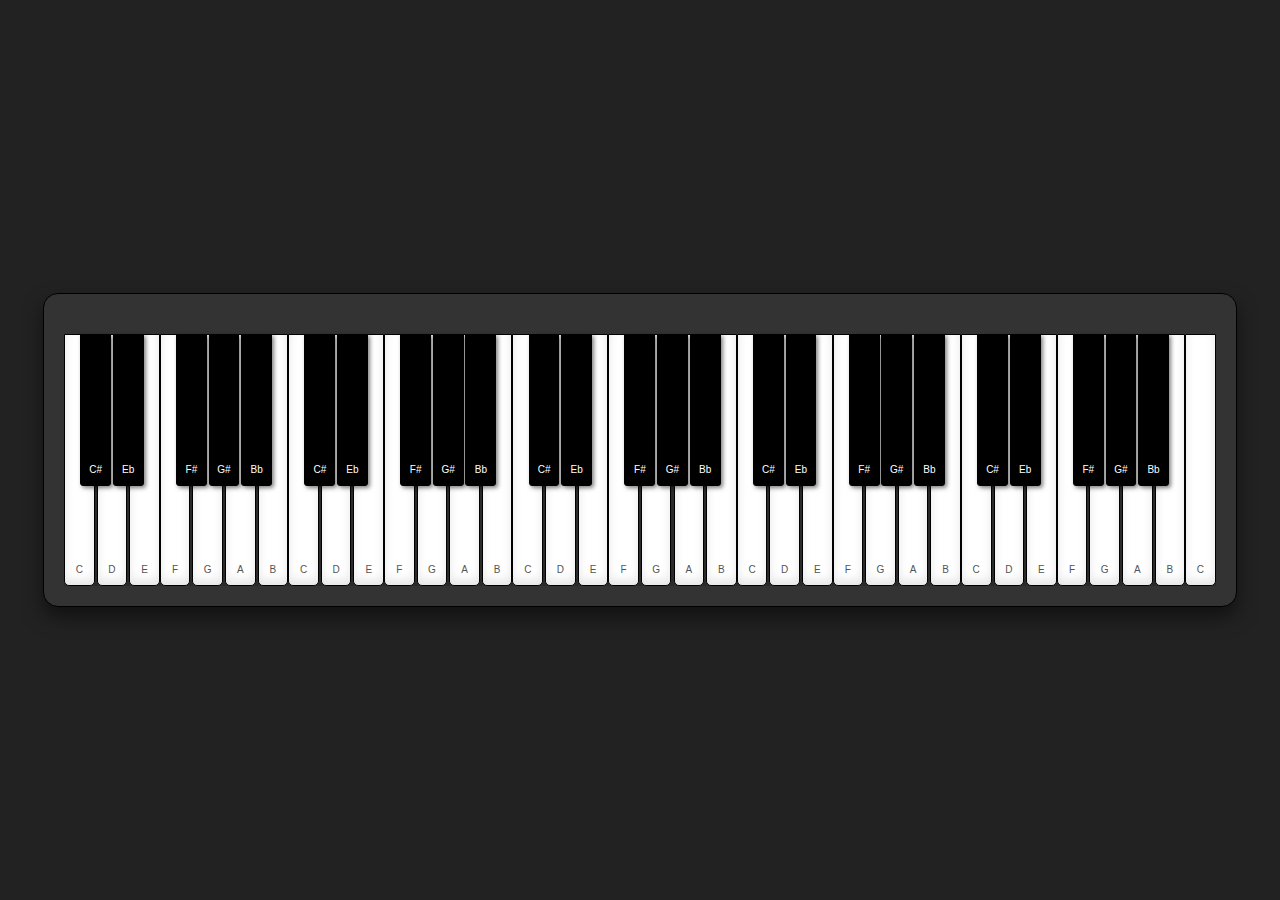
<file: Lab2-Piano/index.html>
<!DOCTYPE html>
<html lang="en">
<head>
    <meta charset="UTF-8">
    <meta name="viewport" content="width=device-width, initial-scale=1.0">
    <title>Piano Keyboard Lab</title>
    <style>
        body {
            margin: 0;
            padding: 0;
            height: 100vh;
            display: flex;
            justify-content: center;
            align-items: center;
            background-color: #222;
            font-family: sans-serif;
        }

        #keyboard {
            background-color: #333;
            border: 1px solid black;
            padding: 40px 20px 20px 20px;
            width: 90vw;
            max-width: 1200px;
            border-radius: 15px;
            box-shadow: 0 10px 20px rgba(0,0,0,0.5);
        }

        #keypad {
            width: 100%;
            background-color: #2a2a2a;
            display: flex;
            position: relative;
        }

        .whiteKey, .blackKey {
            border: 1px solid black;
            display: flex;
            align-items: flex-end;
            justify-content: center;
            padding-bottom: 10px;
            font-size: 10px;
            user-select: none;
            cursor: pointer;
            transition: all 0.1s ease;
        }

        .whiteKey {
            height: 240px;
            flex: 1; 
            background-color: white;
            color: #555;
            border-radius: 0 0 5px 5px;
            box-shadow: inset 0 -5px 10px rgba(0,0,0,0.1);
            z-index: 1;
        }

        .whiteKey:hover {
            background-color: #f0f0f0;
            box-shadow: inset 0 -2px 5px rgba(0,0,0,0.2);
        }

        .whiteKey:active {
            background-color: #e0e0e0;
            box-shadow: inset 0 0 5px rgba(0,0,0,0.4);
            transform: translateY(2px);
        }

        .blackKey {
            height: 140px;
            width: 2.5%;
            min-width: 20px;
            background-color: black;
            color: white;
            margin: 0 -1.25%;
            z-index: 2;
            border-radius: 0 0 3px 3px;
            box-shadow: 2px 2px 4px rgba(0,0,0,0.5);
        }

        .blackKey:hover {
            background-color: #333;
        }

        .blackKey:active {
            background-color: #222;
            box-shadow: 1px 1px 2px rgba(0,0,0,0.5);
            transform: translateY(1px);
        }
    </style>
</head>
<body>
    <div id="keyboard">
        <div id="keypad">            
            <div class="whiteKey">C</div>
            <div class="blackKey">C#</div>
            <div class="whiteKey">D</div>
            <div class="blackKey">Eb</div>
            <div class="whiteKey">E</div>
            <div class="whiteKey">F</div>
            <div class="blackKey">F#</div>
            <div class="whiteKey">G</div>
            <div class="blackKey">G#</div>
            <div class="whiteKey">A</div>
            <div class="blackKey">Bb</div>
            <div class="whiteKey">B</div>

            <div class="whiteKey">C</div>
            <div class="blackKey">C#</div>
            <div class="whiteKey">D</div>
            <div class="blackKey">Eb</div>
            <div class="whiteKey">E</div>
            <div class="whiteKey">F</div>
            <div class="blackKey">F#</div>
            <div class="whiteKey">G</div>
            <div class="blackKey">G#</div>
            <div class="whiteKey">A</div>
            <div class="blackKey">Bb</div>
            <div class="whiteKey">B</div>

            <div class="whiteKey">C</div>
            <div class="blackKey">C#</div>
            <div class="whiteKey">D</div>
            <div class="blackKey">Eb</div>
            <div class="whiteKey">E</div>
            <div class="whiteKey">F</div>
            <div class="blackKey">F#</div>
            <div class="whiteKey">G</div>
            <div class="blackKey">G#</div>
            <div class="whiteKey">A</div>
            <div class="blackKey">Bb</div>
            <div class="whiteKey">B</div>

            <div class="whiteKey">C</div>
            <div class="blackKey">C#</div>
            <div class="whiteKey">D</div>
            <div class="blackKey">Eb</div>
            <div class="whiteKey">E</div>
            <div class="whiteKey">F</div>
            <div class="blackKey">F#</div>
            <div class="whiteKey">G</div>
            <div class="blackKey">G#</div>
            <div class="whiteKey">A</div>
            <div class="blackKey">Bb</div>
            <div class="whiteKey">B</div>

            <div class="whiteKey">C</div>
            <div class="blackKey">C#</div>
            <div class="whiteKey">D</div>
            <div class="blackKey">Eb</div>
            <div class="whiteKey">E</div>
            <div class="whiteKey">F</div>
            <div class="blackKey">F#</div>
            <div class="whiteKey">G</div>
            <div class="blackKey">G#</div>
            <div class="whiteKey">A</div>
            <div class="blackKey">Bb</div>
            <div class="whiteKey">B</div>

            <div class="whiteKey">C</div>
        </div>
    </div>
</body>
</html>
</file>
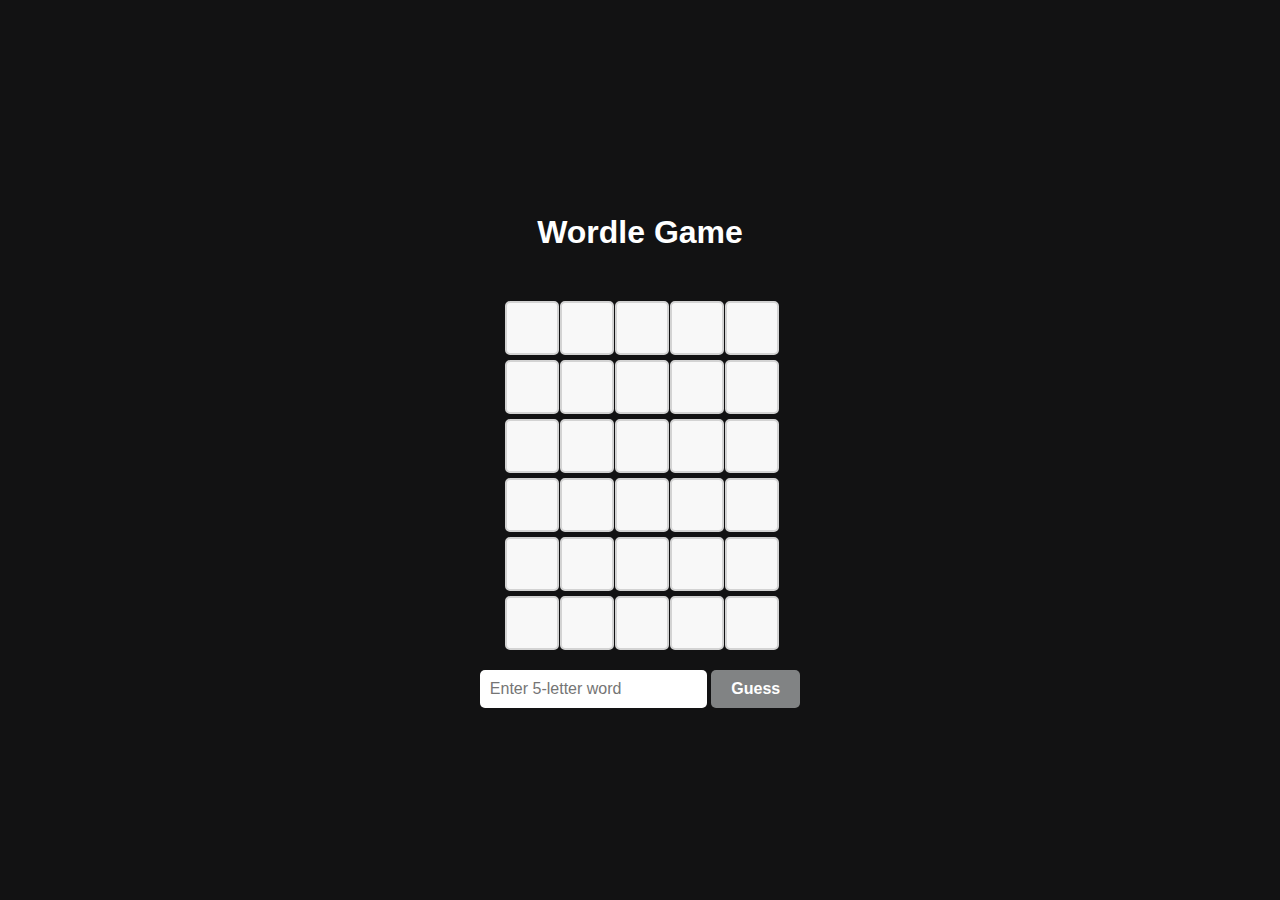
<file: Lab3-Wordle/index.html>
<!DOCTYPE html>
<html lang="en">
<head>
    <meta charset="UTF-8">
    <meta name="viewport" content="width=device-width, initial-scale=1.0">
    <title>Wordle Game</title>
    <link rel="stylesheet" href="style.css">
</head>
<body>
    <h1>Wordle Game</h1>
    <div id="message-container"></div>
    <div id="board"></div>
    
    <div class="controls">
        <input type="text" id="guessInput" maxlength="5" placeholder="Enter 5-letter word">
        <button id="guessButton">Guess</button>
        <button id="restartButton" style="display: none;">New Game</button>
    </div>

    <script src="script.js"></script>
</body>
</html>
</file>
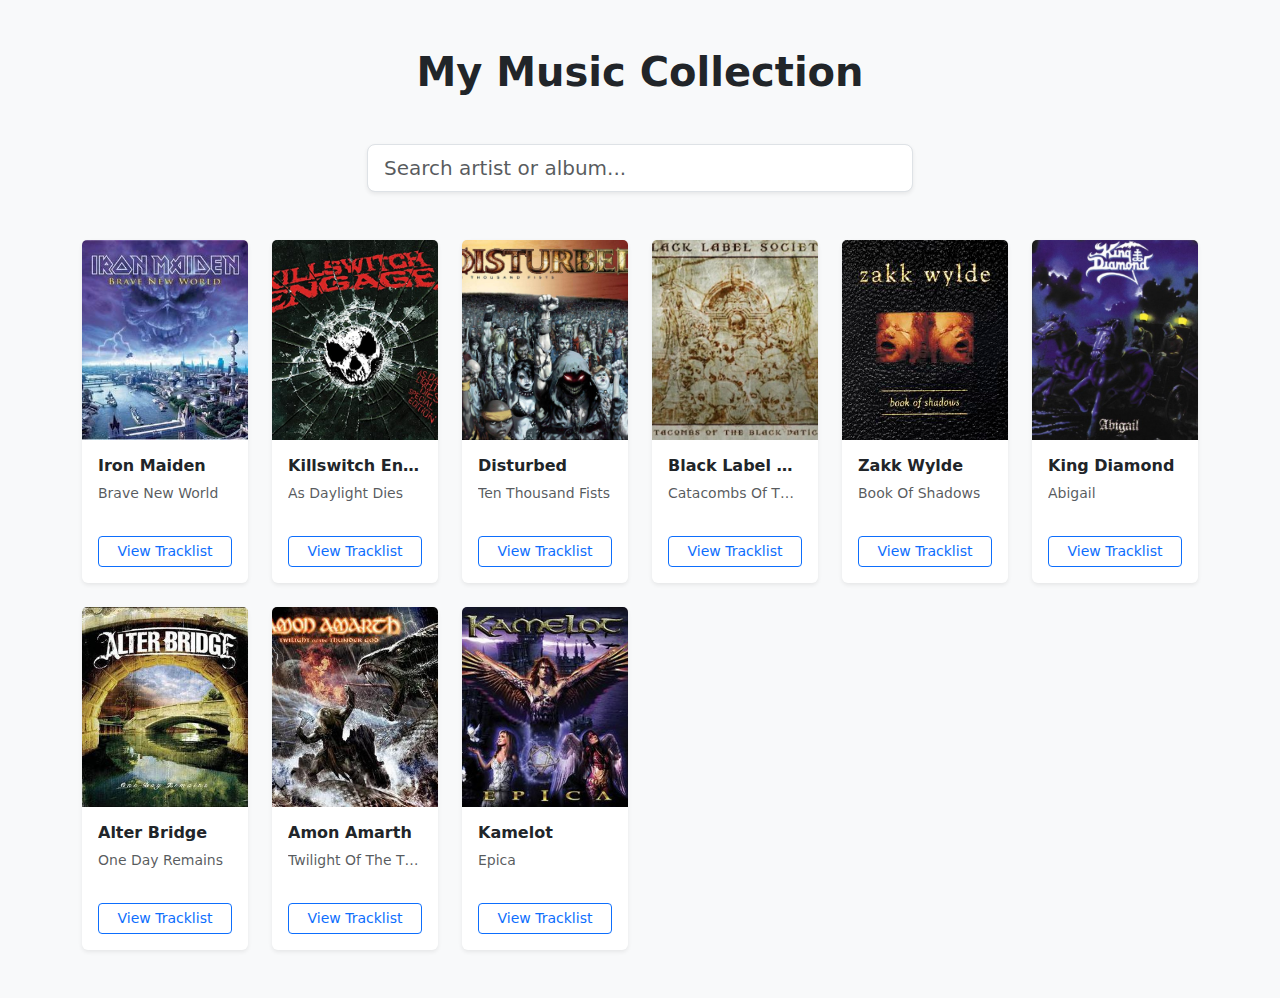
<file: Lab4 - Bootstrap/index.html>
<!DOCTYPE html>
<html lang="en">
<head>
    <meta charset="UTF-8">
    <meta name="viewport" content="width=device-width, initial-scale=1.0">
    <title>Music Library</title>
    <link href="https://cdn.jsdelivr.net/npm/bootstrap@5.3.2/dist/css/bootstrap.min.css" rel="stylesheet">
    <link rel="stylesheet" href="style.css">
</head>
<body class="bg-light">

    <div class="container py-5">
        <h1 class="text-center mb-5 fw-bold">My Music Collection</h1>
        
        <div class="row justify-content-center mb-5">
            <div class="col-md-6">
                <input type="text" id="searchInput" class="form-control form-control-lg shadow-sm" placeholder="Search artist or album...">
            </div>
        </div>

        <div id="album-grid" class="row g-4">
            </div>
    </div>

    <div class="modal fade" id="albumModal" tabindex="-1" aria-hidden="true">
        <div class="modal-dialog modal-dialog-centered modal-lg modal-dialog-scrollable">
            <div class="modal-content">
                <div class="modal-header bg-dark text-white">
                    <h5 class="modal-title" id="modalTitle">Album Title</h5>
                    <button type="button" class="btn-close btn-close-white" data-bs-dismiss="modal" aria-label="Close"></button>
                </div>
                <div class="modal-body" id="modalBody">
                    </div>
                <div class="modal-footer">
                    <button type="button" class="btn btn-secondary" data-bs-dismiss="modal">Close Tracklist</button>
                    <a href="#" id="modalPlayBtn" target="_blank" class="btn btn-success">Play on Spotify</a>
                </div>
            </div>
        </div>
    </div>

    <script src="https://cdn.jsdelivr.net/npm/bootstrap@5.3.2/dist/js/bootstrap.bundle.min.js"></script>
    <script src="script.js"></script>
</body>
</html>
</file>
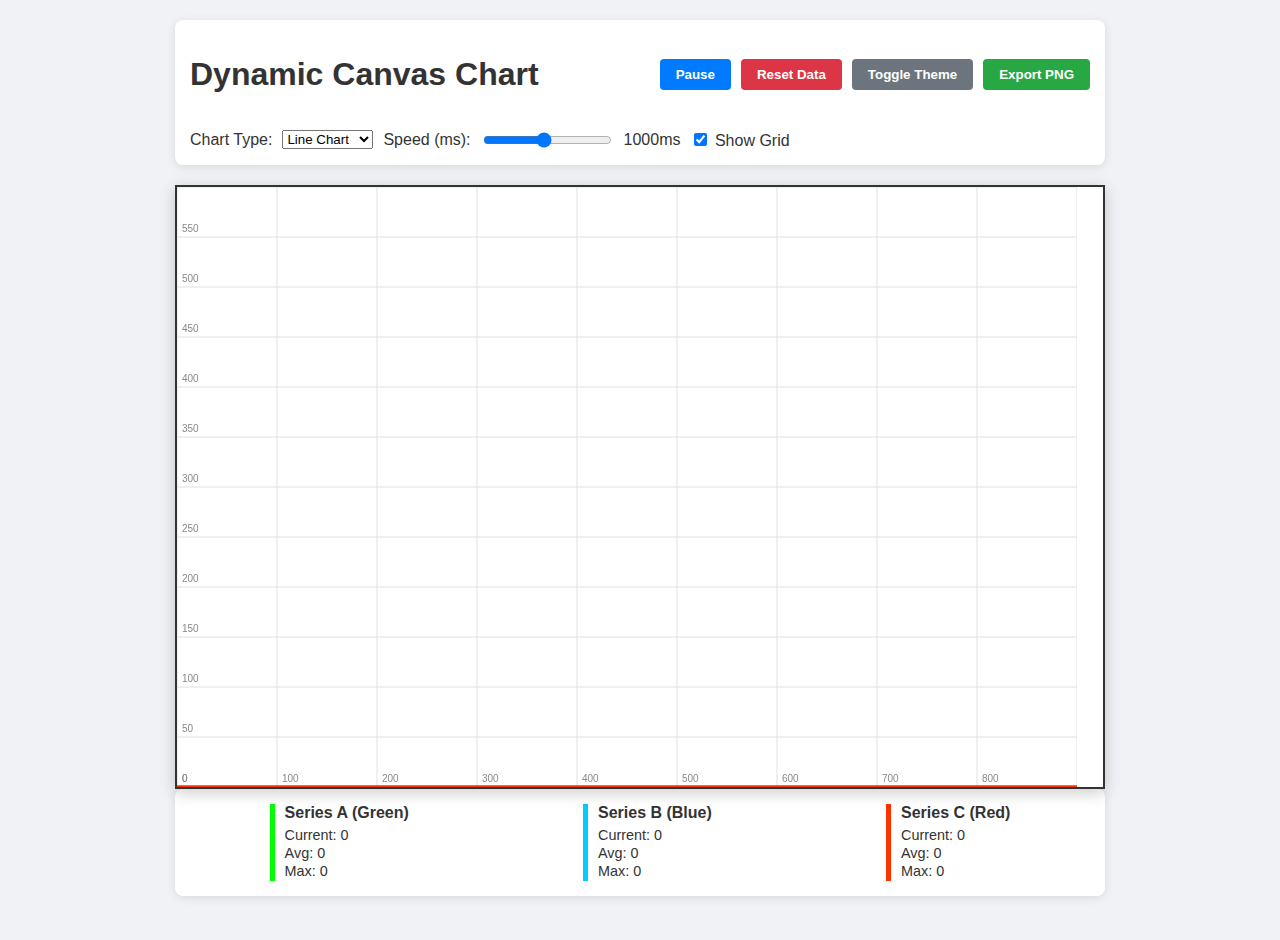
<file: Lab5-Canvas/index.html>
<!DOCTYPE html>
<html lang="en">
<head>
    <meta charset="UTF-8">
    <meta name="viewport" content="width=device-width, initial-scale=1.0">
    <title>Dynamic Chart Visualization</title>
    <link rel="stylesheet" href="style.css">
</head>
<body>

    <div class="main-container">
        <div class="controls-panel">
            <h1>Dynamic Canvas Chart</h1>
            
            <div class="control-group">
                <button id="toggleBtn" class="btn primary">Pause</button>
                <button id="resetBtn" class="btn danger">Reset Data</button>
                <button id="themeBtn" class="btn secondary">Toggle Theme</button>
                <button id="exportBtn" class="btn success">Export PNG</button>
            </div>

            <div class="control-group">
                <label>Chart Type:</label>
                <select id="chartType">
                    <option value="line">Line Chart</option>
                    <option value="area">Area Chart</option>
                    <option value="bar">Bar Chart</option>
                    <option value="scatter">Scatter Plot</option>
                </select>
                
                <label>Speed (ms):</label>
                <input type="range" id="speedRange" min="100" max="2000" step="100" value="1000">
                <span id="speedValue">1000ms</span>

                <label>
                    <input type="checkbox" id="gridToggle" checked> Show Grid
                </label>
            </div>
        </div>

        <div class="canvas-wrapper">
            <canvas id="chartCanvas" width="900" height="600"></canvas>
        </div>

        <div class="stats-panel">
            <div class="stat-box" style="border-left: 5px solid #00ff00;">
                <h3>Series A (Green)</h3>
                <p>Current: <span id="valA">0</span></p>
                <p>Avg: <span id="avgA">0</span></p>
                <p>Max: <span id="maxA">0</span></p>
            </div>
            <div class="stat-box" style="border-left: 5px solid #00ccff;">
                <h3>Series B (Blue)</h3>
                <p>Current: <span id="valB">0</span></p>
                <p>Avg: <span id="avgB">0</span></p>
                <p>Max: <span id="maxB">0</span></p>
            </div>
            <div class="stat-box" style="border-left: 5px solid #ff3300;">
                <h3>Series C (Red)</h3>
                <p>Current: <span id="valC">0</span></p>
                <p>Avg: <span id="avgC">0</span></p>
                <p>Max: <span id="maxC">0</span></p>
            </div>
        </div>
    </div>

    <script src="script.js"></script>
</body>
</html>
</file>
<file: Lab3-Wordle/style.css>
body {
    font-family: Arial, sans-serif;
    display: flex;
    flex-direction: column;
    align-items: center;
    justify-content: center; 
    min-height: 100vh;     
    margin: 0;
    background-color: #121213; 
    color: white;              
}

h1 {
    margin-bottom: 10px;
}

#message-container {
    height: 30px; 
    margin-bottom: 10px;
    font-weight: bold;
    color: #ff4d4d; 
}


input {
    padding: 10px;
    font-size: 16px;
    border-radius: 5px;
    border: none;
}

button {
    padding: 10px 20px;
    font-size: 16px;
    cursor: pointer;
    border-radius: 5px;
    border: none;
    background-color: #818384;
    color: white;
    font-weight: bold;
}

button:hover {
    background-color: #565758;
}

#board {
    display: grid;
    grid-template-columns: repeat(5, 50px); 
    gap: 5px;
    margin-bottom: 20px;
}

.cell {
    width: 50px;
    height: 50px;
    border: 2px solid lightgray;
    display: flex;
    justify-content: center;
    align-items: center;
    font-size: 24px;
    font-weight: bold;
    text-transform: uppercase;
    border-radius: 5px;
    background-color: #f8f8f8;
}


.green {
    background-color: #6aaa64; 
    color: white;
    border-color: #6aaa64;
}

.yellow {
    background-color: #c9b458;
    color: white;
    border-color: #c9b458;
}

.red {
    background-color: #787c7e; 
    color: white;
    border-color: #787c7e;
}

input {
    padding: 10px;
    font-size: 16px;
}

button {
    padding: 10px 20px;
    font-size: 16px;
    cursor: pointer;
}

@keyframes flip {
    0% { transform: rotateX(0); background-color: transparent; border-color: lightgray; }
    45% { transform: rotateX(90deg); background-color: transparent; border-color: lightgray; }
    55% { transform: rotateX(90deg); }
    100% { transform: rotateX(0); }
}

.cell {
    transition: transform 0.6s, background-color 0.6s, border-color 0.6s;
}

.flip {
    animation: flip 0.6s ease forwards;
}
</file>
<file: Lab4 - Bootstrap/style.css>
.card {
    transition: transform 0.3s ease, box-shadow 0.3s ease;
    border: none;
}


.custom-card:hover {
    transform: translateY(-5px);
    box-shadow: 0 10px 20px rgba(0,0,0,0.15) !important;
}


.card-img-top {
    height: 200px; 
    object-fit: cover;
    border-top-left-radius: 5px;
    border-top-right-radius: 5px;
}


a.text-dark:hover {
    color: #1DB954 !important; 
    text-decoration: underline !important;
}
</file>
<file: Lab5-Canvas/style.css>
:root {
    --bg-color: #f0f2f5;
    --text-color: #333;
    --panel-bg: #fff;
    --canvas-border: #333;
}

body.dark-mode {
    --bg-color: #121212;
    --text-color: #e0e0e0;
    --panel-bg: #1e1e1e;
    --canvas-border: #555;
}

body {
    font-family: 'Segoe UI', Tahoma, Geneva, Verdana, sans-serif;
    background-color: var(--bg-color);
    color: var(--text-color);
    margin: 0;
    display: flex;
    flex-direction: column;
    align-items: center;
    min-height: 100vh;
    padding: 20px;
    transition: background-color 0.3s, color 0.3s;
}

.controls-panel, .stats-panel {
    background-color: var(--panel-bg);
    padding: 15px;
    border-radius: 8px;
    box-shadow: 0 2px 10px rgba(0,0,0,0.1);
    margin-bottom: 20px;
    width: 100%;
    max-width: 900px;
    display: flex;
    justify-content: space-between;
    align-items: center;
    flex-wrap: wrap;
    gap: 15px;
}

.canvas-wrapper {
    position: relative;
    box-shadow: 0 4px 15px rgba(0,0,0,0.2);
    border: 2px solid var(--canvas-border);
    background-color: var(--panel-bg);
}

canvas {
    display: block;
}

.btn {
    padding: 8px 16px;
    border: none;
    border-radius: 4px;
    cursor: pointer;
    font-weight: bold;
    color: white;
}
.primary { background-color: #007bff; }
.danger { background-color: #dc3545; }
.success { background-color: #28a745; }
.secondary { background-color: #6c757d; }

.control-group {
    display: flex;
    align-items: center;
    gap: 10px;
}

.stats-panel {
    justify-content: space-around;
}
.stat-box {
    padding-left: 10px;
}
.stat-box h3 { margin: 0 0 5px 0; font-size: 1rem; }
.stat-box p { margin: 2px 0; font-size: 0.9rem; }
</file>
